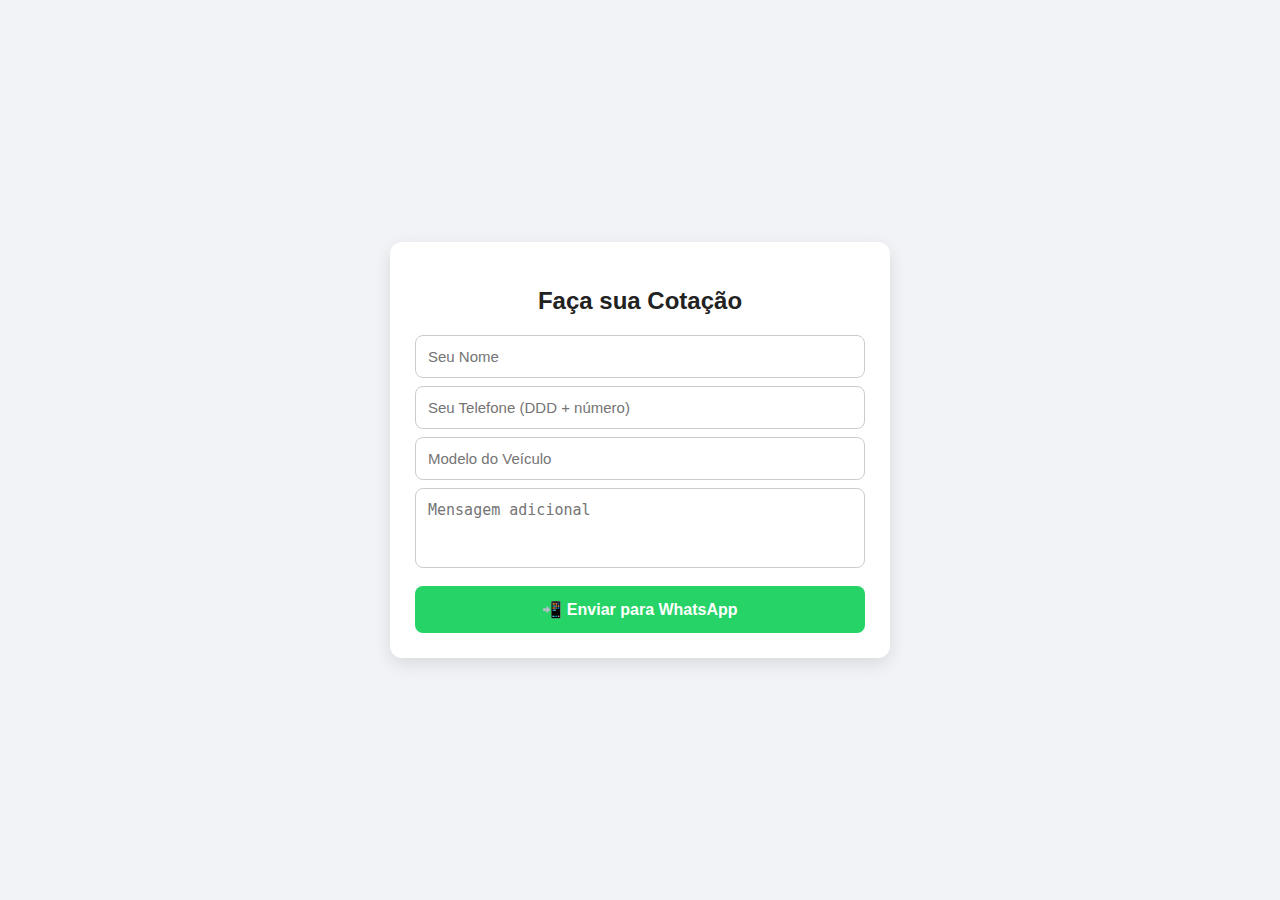
<file: index.html>
<!DOCTYPE html>
<html lang="pt-br">
<head>
  <meta charset="UTF-8">
  <title>Formulário de Cotação</title>
  <style>
    body { 
      font-family: 'Segoe UI', Tahoma, Geneva, Verdana, sans-serif; 
      background: #f1f3f6; 
      margin: 0; 
      display: flex; 
      justify-content: center; 
      align-items: center; 
      height: 100vh; 
    }

    .container { 
      max-width: 450px; 
      width: 100%;
      background: #fff; 
      padding: 25px; 
      border-radius: 12px; 
      box-shadow: 0 6px 18px rgba(0,0,0,0.1); 
    }

    h2 { 
      text-align: center; 
      margin-bottom: 20px; 
      color: #222; 
    }

    input, textarea { 
      width: 100%; 
      padding: 12px; 
      margin: 8px 0; 
      border: 1px solid #ccc; 
      border-radius: 8px; 
      font-size: 15px;
      transition: 0.3s;
      display: block;
      box-sizing: border-box;
    }

    input:focus, textarea:focus {
      border-color: #25D366;
      outline: none;
      box-shadow: 0 0 6px rgba(37,211,102,0.3);
    }

    textarea { 
      resize: none; 
      height: 80px; 
    }

    button { 
      width: 100%; 
      padding: 14px; 
      margin-top: 10px; 
      border: none; 
      border-radius: 8px; 
      font-size: 16px; 
      font-weight: bold; 
      background: #25D366; 
      color: #fff; 
      cursor: pointer; 
      transition: 0.3s;
    }

    button:hover { 
      background: #1ebe5b; 
      transform: scale(1.02);
    }
  </style>
</head>
<body>
  <div class="container">
    <h2>Faça sua Cotação</h2>
    <form id="form">
      <input type="text" id="nome" placeholder="Seu Nome" required>
      <input type="tel" id="telefone" placeholder="Seu Telefone (DDD + número)" pattern="\d{10,13}" title="Digite um telefone válido com DDD" required>
      <input type="text" id="veiculo" placeholder="Modelo do Veículo" required>
      <textarea id="mensagem" placeholder="Mensagem adicional"></textarea>
      <button type="submit">📲 Enviar para WhatsApp</button>
    </form>
  </div>

  <script>
    document.getElementById("form").addEventListener("submit", function(e){
      e.preventDefault();
      let nome = document.getElementById("nome").value.trim();
      let telefone = document.getElementById("telefone").value.trim();
      let veiculo = document.getElementById("veiculo").value.trim();
      let mensagem = document.getElementById("mensagem").value.trim();

      if(!nome || !telefone || !veiculo){
        alert("Preencha todos os campos obrigatórios.");
        return;
      }

      let texto = `Olá, meu nome é ${nome}. Telefone: ${telefone}. Tenho interesse em proteção veicular para ${veiculo}. ${mensagem}`;
      

      let url = `https://wa.me/558195028678?text=${encodeURIComponent(texto)}`;
      window.open(url, "_blank");
    });
  </script>
</body>
</html>
</file>
